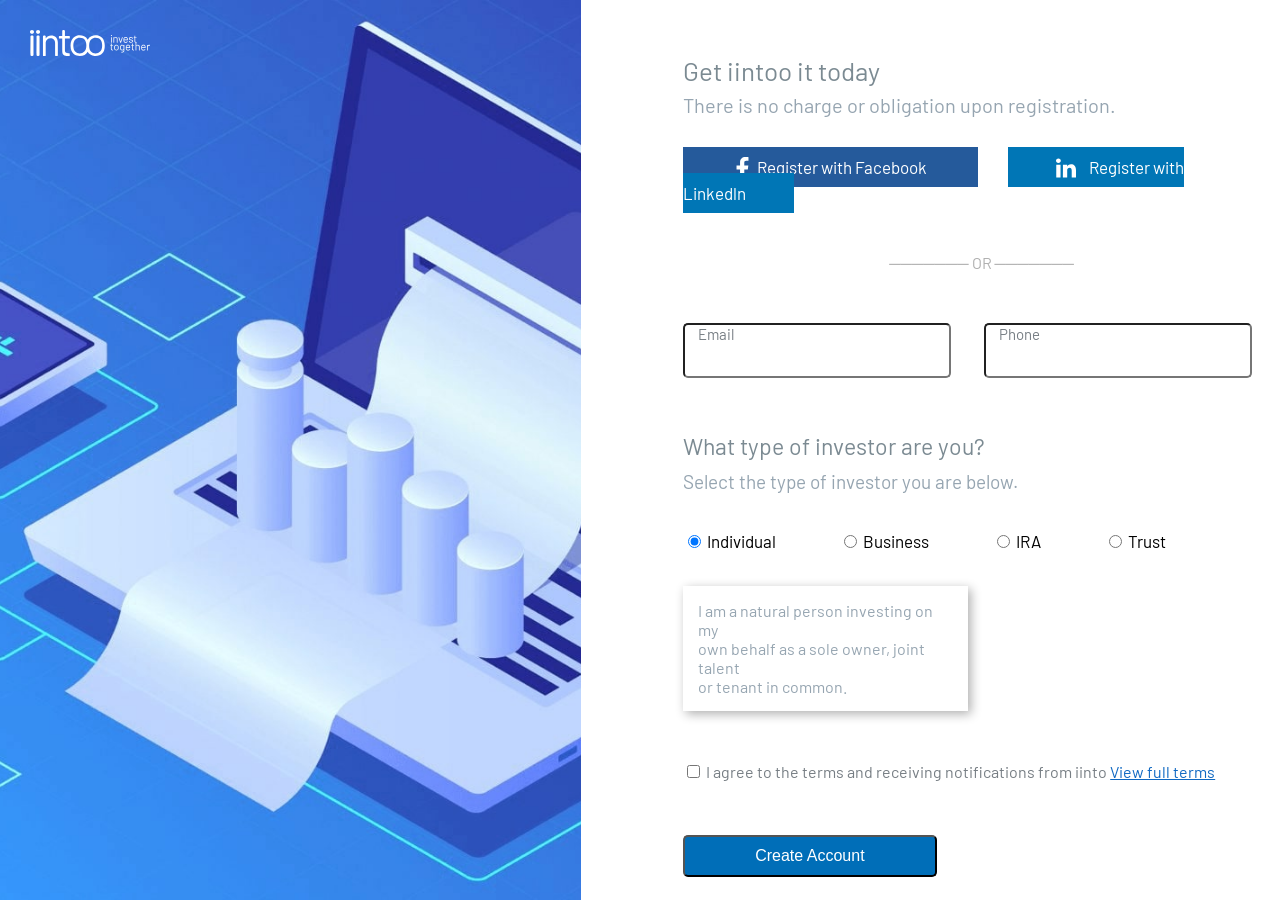
<file: index.html>
<!DOCTYPE html>
<html lang="en">
<head>
    <meta charset="UTF-8">
    <meta name="viewport" content="width=device-width, initial-scale=1.0">
    <title>Application Form</title>
    <link rel = "stylesheet" href = "./style.css">
</head>
<body>
    <div class="split">

        <div class="split_image">
            <img src="./bg.jpg" alt="background">
        </div>
        <div class="logo">
            <img src="./logo.svg" alt="logo" width="120px">
        </div>

        <div class="split.text">
            <div class="empty"></div>
            <div class="title">Get iintoo it today</div>
            <div class="one"></div>
            <div class="und_title">There is no charge or obligation upon registration.</div>
            <div class="two"></div>

            <span class="Register one">
                <img class= 'facebook_logo' src="./facebook.svg" alt="facebook">
                Register with Facebook
            </span>
            <span class="Register two">
                <img class="linkedin_logo" src="./linkedin.svg" alt="linkedin">
                Register with Linkedln
            </span>
            <br>
            <div class="or">───────    OR    ───────</div>

            <span class="input_box"> 
                <input class="Information_one" type="email" id="email" name="email" required >
                <label class="Email" for="email">Email</label>
             </span>
            
            <span class="input_box"> 
                <input class="Information_two" type="tel" id="phone" name="phone" inputmode="numeric" required > 
                <label class="Phone" for="phone">Phone</label> 
            </span>
            <br>
            <br>
            <div class="three"></div>
            <div class="question">What type of investor are you?</div>
            <div class="four"></div>
            <div class="select">Select the type of investor you are below.</div>
            <br>
            <br>
            <span class="investor">
                <input type="radio" id="blue" name="investor"
                value="blue"checked>
                <label for="blue">Individual</label> 
            </span>
            <span class="investor">
                <input type="radio" id="grey" name="investor"
                value="blue">
                <label for="grey">Business</label>
            </span>
            <span class="investor">
                <input type="radio" id="grey" name="investor"
                value="blue">
                <label for="grey">IRA</label>
            </span>
            <span class="investor">
                <input type="radio" id="grey" name="investor"
                value="blue">
                <label for="grey">Trust</label>
            </span>
            <br>
            <br>
            <p class="hint">
                I am a natural person investing on my
                <br>
                own behalf as a sole owner, joint talent
                <br>
                or tenant in common.
            </p>
            <br>
            <p>
                <input type="checkbox" name="subscribe"
                value="grey">
                <label class="button">  I agree to the terms and receiving notifications from iinto</label>
                <span>
                    <a class="link" href="https://mail.google.com/mail/u/0/#inbox">View full terms</a>
                </span>
            </p>
            <br>
            <br>
            <button class="submit" type="submit">Create Account</button>
        
        </div>
    
    </div>
    <script src="./scipt.js"></script>
</body>
</html>
</file>
<file: style.css>
@font-face {
    font-family: 'Barlow';
    src: url('./Barlow-Regular.ttf');
    font-size: normal;
    font-weight: normal;
}

* {
    box-sizing: border-box;
}
body {
    margin: 0;
    font-family: "Barlow";
}
.split {
    display: flex;
    min-height: 100vh;
}
.logo {
    position: absolute;
    top: 30px;
    left: 30px;
}
.facebook_logo {
    width: 23px;
    vertical-align: middle;
    margin-bottom: 3px;
}
.linkedin_logo {
    width: 20px;
    margin-right: 10px;
    margin-bottom: 4px;
    vertical-align: middle;
}
.split_image {
    width: 55%;
}
.split_image img{
    width: 85%;
    height: 100%;
    object-fit: cover;
}
.split_text {
    width: 45%;
    display: flex;
    flex-direction: column;
    justify-content: center;
    background-color: #393a3c;
}
.empty {
    height: 55px;
}
.title {
    color: #7B8A92;
    font-size: 26px;
    font-family: 'Barlow';
}
.one {
    height: 7px;
}
.und_title {
    color: #96A5B1;
    font-size: 20px
}
.two {
    height: 40px;
}
.Register.one{
    background-color: #255A9B;
    padding-right: 48px;
    padding-left: 48px;
    padding-top: 10px;
    padding-bottom: 10px;
    margin-right: 30px;
    font-size: 17px;
    color: #FFFFFF;
}
.Register.two{
    background-color: #0076B6;
    padding-right: 48px;
    padding-left: 48px;
    padding-top: 10px;
    padding-bottom: 10px;
    font-size: 17px;
    color: #FFFFFF;
}
.or {
    margin-top: 50px;
    margin-bottom: 50px;
    text-align: center;
    color: #AFAFAF;
}

.input_box {
    display: inline-block;
    position: relative;
}

.Email,
.Phone {
    position: absolute;
    left: 15px;
    top: 2px;
    color: #777e84;
    font-size: 15px;
    z-index: 1;
}

.Information_one {
    height: 55px;
    width: 268px;
    margin-right: 30px;
    border-radius: 5px;
    /* border: none;
    border-top:10px #EEEEEE;
    border-left: 10px #3698FB; */
}
.Information_two {
    height: 55px;
    width: 268px;
    border-radius: 5px;
}
.Information_one:focus + .Email,
.Information_two:focus + .Phone {
    display: none;
}
.three {
    height: 35px;
}
.question {
    color: #7B8A92;
    font-size: 23px;
}
.four {
    height: 10px;
}
.select {
    color: #96A5B1;
    font-size: 19px;
}
.investor {
    font-size: 17px;
    margin-right: 60px;
}
.hint {
    border: 2px #AFAFAF;
    box-shadow: 3px 3px 10px #AFAFAF;
    width: 285px;
    padding: 15px;
    color: #96A5B1;
}
.button {
    color:#777e84;
}
.link {
    color: rgb(15, 104, 194);
}
.submit {
    background-color: hsl(204, 100%, 36%);
    padding-right: 70px;
    padding-left: 70px;
    padding-top: 10px;
    padding-bottom: 10px;
    font-size: 16px;
    color: #FFFFFF;
    border-radius: 5px;
}
</file>
